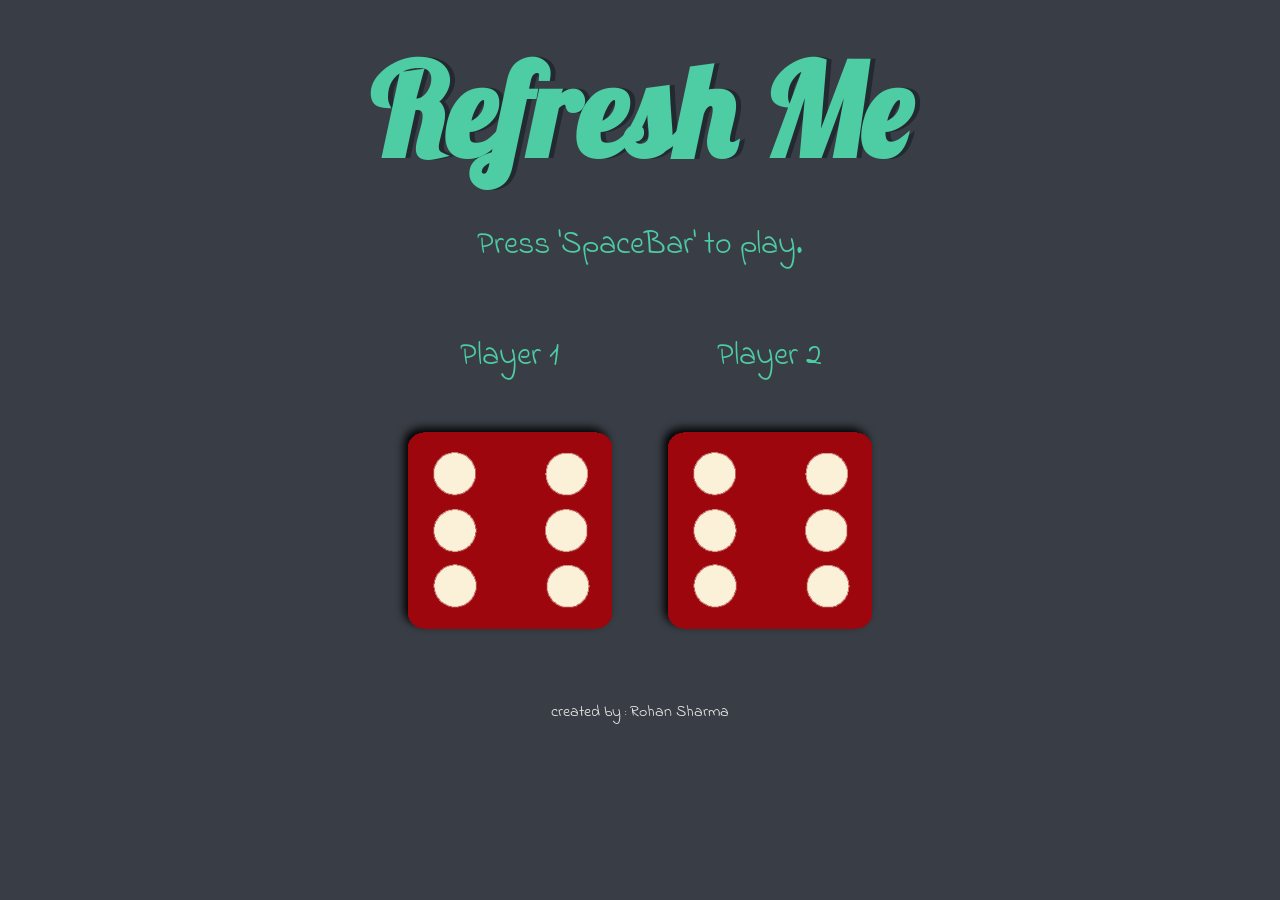
<file: dicegame-master/index.html>
<!DOCTYPE html>
<html lang="en" dir="ltr">
  <head>
    <meta charset="utf-8" />
    <!-- Sets the webpage title shown on the browser tab -->
    <title>Dicee</title>

    <!-- Link to external stylesheet "styles.css" which contains all your CSS rules -->
    <link rel="stylesheet" href="styles.css" />

    <!-- Loads Google Fonts "Indie Flower" and "Lobster" to be used in CSS -->
    <link
      href="https://fonts.googleapis.com/css?family=Indie+Flower|Lobster"
      rel="stylesheet"
    />
  </head>

  <body>
    <!-- Main container div to center contents and style as per .container CSS -->
    <div class="container">
      <!-- Large heading, initially says "Refresh Me", changed by JS during game -->
      <h1>Refresh Me</h1>

      <!-- Paragraph instructing user to press spacebar to start -->
      <p>Press 'SpaceBar' to play.</p>

      <!-- Player 1 dice block -->
      <div class="dice">
        <p>Player 1</p>
        <!-- Dice image for player 1, initially showing dice6.png -->
        <img class="img1" src="dice6.png" />
      </div>

      <!-- Player 2 dice block -->
      <div class="dice">
        <p>Player 2</p>
        <!-- Dice image for player 2, initially showing dice6.png
             Minor note: there is an extra space after dice6.png which does not hurt but can be removed -->
        <img class="img2" src="dice6.png " />
      </div>
    </div>

    <!-- External JavaScript file that contains dice rolling logic -->
    <script type="text/javascript" src="script.js"></script>
  </body>

  <!-- Footer outside the container with a simple credit text -->
  <footer>created by : Rohan Sharma</footer>
</html>
</file>
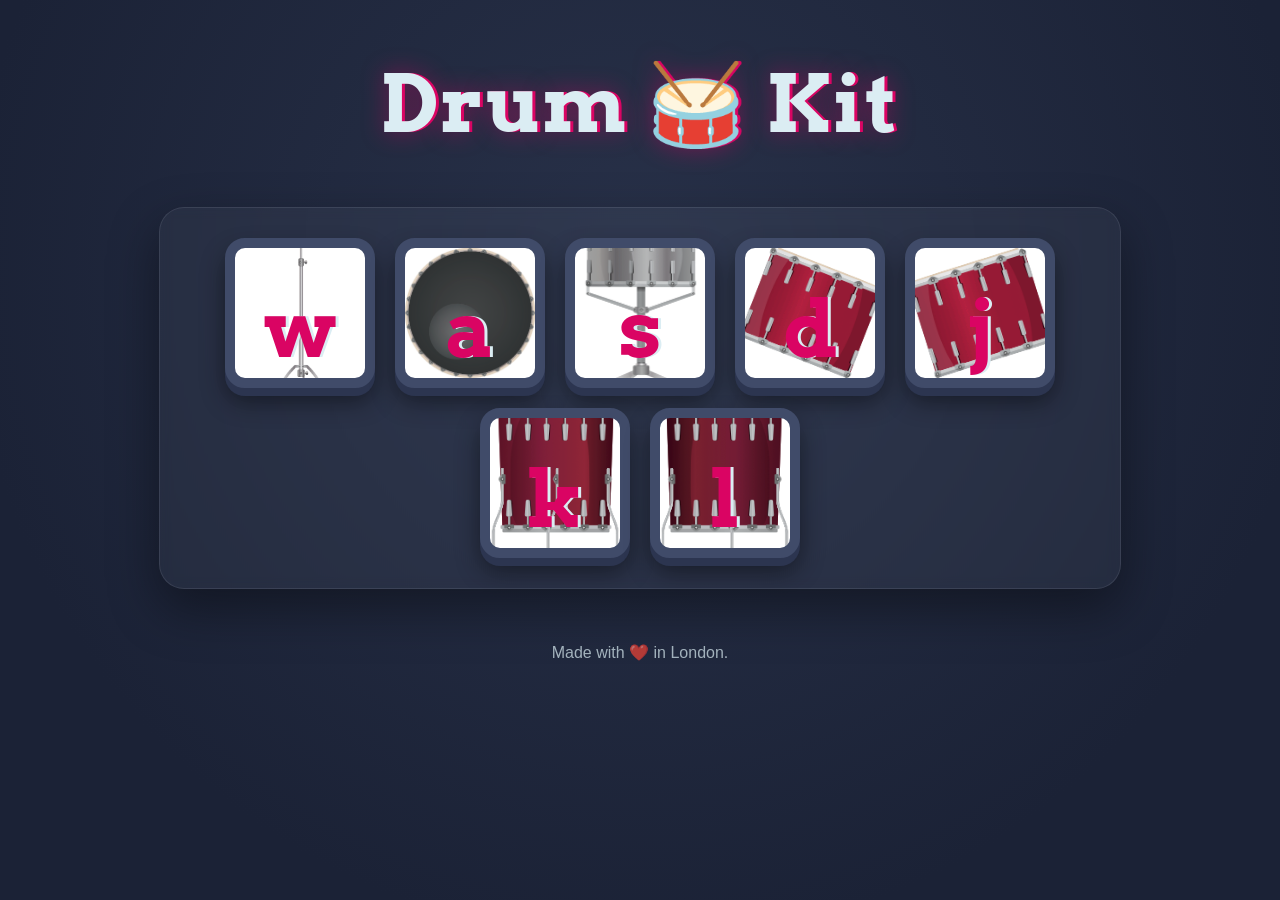
<file: drum-kit-starter/index.html>
<!DOCTYPE html>
<html lang="en" dir="ltr">
  <head>
    <meta charset="utf-8" />
    <title>Drum Kit</title>
    <link rel="stylesheet" href="styles.css" />
    <link
      href="https://fonts.googleapis.com/css?family=Arvo"
      rel="stylesheet"
    />
  </head>

  <body>
    <h1 id="title">Drum 🥁 Kit</h1>
    <div class="set">
      <button class="w drum">w</button>
      <button class="a drum">a</button>
      <button class="s drum">s</button>
      <button class="d drum">d</button>
      <button class="j drum">j</button>
      <button class="k drum">k</button>
      <button class="l drum">l</button>
    </div>

    <footer>Made with ❤️ in London.</footer>

    <script src="./index.js"></script>
  </body>
</html>
</file>
<file: dicegame-master/styles.css>
/* Container element with 70% width, centered horizontally with automatic left and right margins.
   Text inside the container is centered. */
.container {
  width: 70%;
  margin: auto;
  text-align: center;
}

/* Dice elements are centered text-wise and displayed as inline-block,
   which means they flow inline but retain block properties (like width, height). */
.dice {
  text-align: center;
  display: inline-block;
}

/* Sets the background color of the entire page to a dark grayish-blue (#393e46). */
body {
  background-color: #393e46;
}

/* Styling for all <h1> headings:
   - 30px margin on all sides
   - Uses "Lobster" cursive font for a decorative look
   - Text shadow offset by 5px horizontally, color #232931, giving 3D effect
   - Very large font size: 8rem (8 times root font size)
   - Text color is a bright teal (#4ecca3) */
h1 {
  margin: 30px;
  font-family: "Lobster", cursive;
  text-shadow: 5px 0 #232931;
  font-size: 8rem;
  color: #4ecca3;
}

/* Styling for all paragraphs <p>:
   - Font size of 2rem for readability
   - Teal color (#4ecca3) matching theme
   - Uses a playful cursive font "Indie Flower" */
p {
  font-size: 2rem;
  color: #4ecca3;
  font-family: "Indie Flower", cursive;
}

/* Image elements (<img>) styling:
   - Adds margin of 1rem on top for spacing
   - Sets image width to 80% of the container or parent element
   - Applies a drop shadow offset -4px horizontally and vertically with black color (#000),
     creating a subtle lifted effect */
img {
  margin-top: 1rem;
  width: 80%;
  filter: drop-shadow(-4px -4px 4px #000);
}

/* CSS class to apply a rolling animation to elements with this class:
   - Uses "roll" keyframes animation
   - Animation lasts 1 second per cycle
   - Runs infinitely (keeps repeating) */
.roll {
  /* name | duration | easing (fast start, soft landing) | fill-mode
     "both" keeps the first/last frame applied, so there is no jump */
  animation: roll 0.8s cubic-bezier(0.33, 1, 0.68, 1) both;
  transform-origin: 50% 50%; /* spin around the dice's center */
}

/* --spin is a CSS variable used inside the keyframes to pick the spin direction.
   Player 1 spins anticlockwise (1), Player 2 clockwise (-1),
   so the two dice look like they were thrown independently. */
.img1 {
  --spin: 1;
}
.img2 {
  --spin: -1;
}

/* Footer element styling:
   - 5% margin on top (spacing from preceding elements)
   - Text color nearly white (#eeeeee)
   - Centered text alignment
   - Uses the playful "Indie Flower" font */
footer {
  margin-top: 5%;
  color: #eeeeee;
  text-align: center;
  font-family: "Indie Flower", cursive;
}

/* Element with id "rel" (likely a link or specific text):
   - Teal color to match theme (#4ecca3)
   - Removes underline from text */
#rel {
  color: #4ecca3;
  text-decoration: none;
}

/* Keyframes for a realistic "throw and tumble" dice roll:
   0%     -> resting on the table
   15-40% -> tossed up in the air, spinning fast (bigger + softer shadow = higher up, teal glow)
   60%    -> falling back down, spin slowing
   72%    -> hits the table: squashes (wider + shorter)
   82%    -> small bounce back up, stretches a little
   92%    -> tiny wobble as it settles
   100%   -> at rest; -720deg = two full turns, so it looks exactly like 0deg
   calc(... * var(--spin)) flips the rotation direction for each dice. */
@keyframes roll {
  0% {
    transform: translateY(0) rotate(0) scale(1);
    filter: drop-shadow(-4px -4px 4px #000);
  }
  15% {
    transform: translateY(-50px) rotate(calc(-160deg * var(--spin))) scale(1.1);
    filter: drop-shadow(-10px 20px 12px rgba(0, 0, 0, 0.6));
  }
  40% {
    transform: translateY(-80px) rotate(calc(-400deg * var(--spin))) scale(1.18);
    filter: drop-shadow(-14px 34px 18px rgba(0, 0, 0, 0.45))
      drop-shadow(0 0 18px rgba(78, 204, 163, 0.55));
  }
  60% {
    transform: translateY(-30px) rotate(calc(-600deg * var(--spin))) scale(1.08);
    filter: drop-shadow(-8px 16px 10px rgba(0, 0, 0, 0.6));
  }
  72% {
    transform: translateY(0) rotate(calc(-700deg * var(--spin))) scale(1.12, 0.86);
    filter: drop-shadow(-4px -2px 4px #000);
  }
  82% {
    transform: translateY(-14px) rotate(calc(-725deg * var(--spin))) scale(0.96, 1.04);
    filter: drop-shadow(-5px 6px 6px rgba(0, 0, 0, 0.7));
  }
  92% {
    transform: translateY(0) rotate(calc(-717deg * var(--spin))) scale(1.03, 0.97);
    filter: drop-shadow(-4px -4px 4px #000);
  }
  100% {
    transform: translateY(0) rotate(calc(-720deg * var(--spin))) scale(1);
    filter: drop-shadow(-4px -4px 4px #000);
  }
}

/* Accessibility: users who turn on "reduce motion" in their OS settings
   get a short gentle fade instead of the big spinning throw. */
@media (prefers-reduced-motion: reduce) {
  .roll {
    animation: fade-roll 0.3s ease both;
  }
}
@keyframes fade-roll {
  from {
    opacity: 0.3;
  }
  to {
    opacity: 1;
  }
}
</file>
<file: drum-kit-starter/styles.css>
/* ---------- Colour palette (CSS variables) ----------
   Defined once here and reused everywhere with var(--name). */
:root {
  --bg-dark: #1b2236;
  --bg-light: #283149;
  --drum-border: #404b69;
  --pink: #da0463;
  --ice: #dbedf3;
}

/* Page background: a soft radial gradient (lighter in the middle, darker at edges)
   min-height: 100vh makes it fill the whole screen. */
body {
  margin: 0;
  min-height: 100vh;
  text-align: center;
  background: radial-gradient(circle at 50% 30%, var(--bg-light), var(--bg-dark) 75%);
  background-color: var(--bg-dark);
  font-family: "Arvo", serif;
}

/* Title with a pink offset shadow plus a soft pink glow. */
h1 {
  margin: 0;
  padding-top: 6vh;
  font-size: 5rem;
  color: var(--ice);
  font-family: "Arvo", cursive;
  letter-spacing: 2px;
  text-shadow: 3px 0 var(--pink), 0 0 25px rgba(218, 4, 99, 0.45);
}

footer {
  padding-bottom: 2rem;
  color: var(--ice);
  opacity: 0.7;
  font-family: sans-serif;
}

/* Each drum button gets its own picture as a background. */
.w {
  background-image: url(./images/crash.png);
}

.a {
  background-image: url(./images/kick.png);
}

.s {
  background-image: url(./images/snare.png);
}

.d {
  background-image: url(./images/tom1.png);
}

.j {
  background-image: url(./images/tom2.png);
}

.k {
  background-image: url(./images/tom3.png);
}

.l {
  background-image: url(./images/tom4.png);
}

/* The drum set: a frosted-glass panel holding all the drums.
   flex + wrap lines the drums up and wraps them on small screens. */
.set {
  display: flex;
  flex-wrap: wrap;
  justify-content: center;
  gap: 20px;
  max-width: 900px;
  margin: 6vh auto;
  padding: 30px;
  border-radius: 25px;
  background: rgba(255, 255, 255, 0.04);
  border: 1px solid rgba(219, 237, 243, 0.1);
  box-shadow: 0 20px 50px rgba(0, 0, 0, 0.4);
  backdrop-filter: blur(6px);
}

/* A single drum button.
   - background-size: cover + center make the image fill the button neatly
   - the shadow underneath makes it look raised off the panel
   - transition makes hover/press changes smooth instead of instant */
.drum {
  outline: none;
  border: 10px solid var(--drum-border);
  font-size: 5rem;
  font-family: "Arvo", cursive;
  line-height: 2;
  font-weight: 900;
  color: var(--pink);
  text-shadow: 3px 0 var(--ice);
  border-radius: 20px;
  display: inline-block;
  width: 150px;
  height: 150px;
  text-align: center;
  margin: 0;
  cursor: pointer;
  background-color: white;
  background-size: cover;
  background-position: center;
  box-shadow: 0 8px 0 #2c3550, 0 14px 25px rgba(0, 0, 0, 0.45);
  transition: transform 0.12s ease, box-shadow 0.12s ease, border-color 0.2s ease;
}

/* Hover: lift the drum a little and tint the border pink. */
.drum:hover {
  transform: translateY(-4px);
  border-color: var(--pink);
  box-shadow: 0 12px 0 #2c3550, 0 20px 30px rgba(0, 0, 0, 0.5);
}

/* Keyboard users (Tab key) can see which drum is focused. */
.drum:focus-visible {
  border-color: var(--ice);
}

/* Added by JavaScript when a drum is hit:
   pushes the drum down (smaller raised shadow), shrinks it slightly
   and flashes a pink glow.
   (.drum.pressed is more specific than .drum:hover, so it still wins while hovering.) */
.drum.pressed,
.pressed {
  transform: translateY(6px) scale(0.95);
  opacity: 0.6;
  border-color: var(--pink);
  box-shadow: 0 2px 0 #2c3550, 0 0 30px 6px rgba(218, 4, 99, 0.7);
}

.game-over {
  background-color: red;
  opacity: 0.8;
}

.red {
  color: red;
}

/* Smaller screens: shrink the title and drums so they fit. */
@media (max-width: 600px) {
  h1 {
    font-size: 3rem;
  }
  .drum {
    width: 100px;
    height: 100px;
    font-size: 3rem;
    border-width: 6px;
  }
}
</file>
